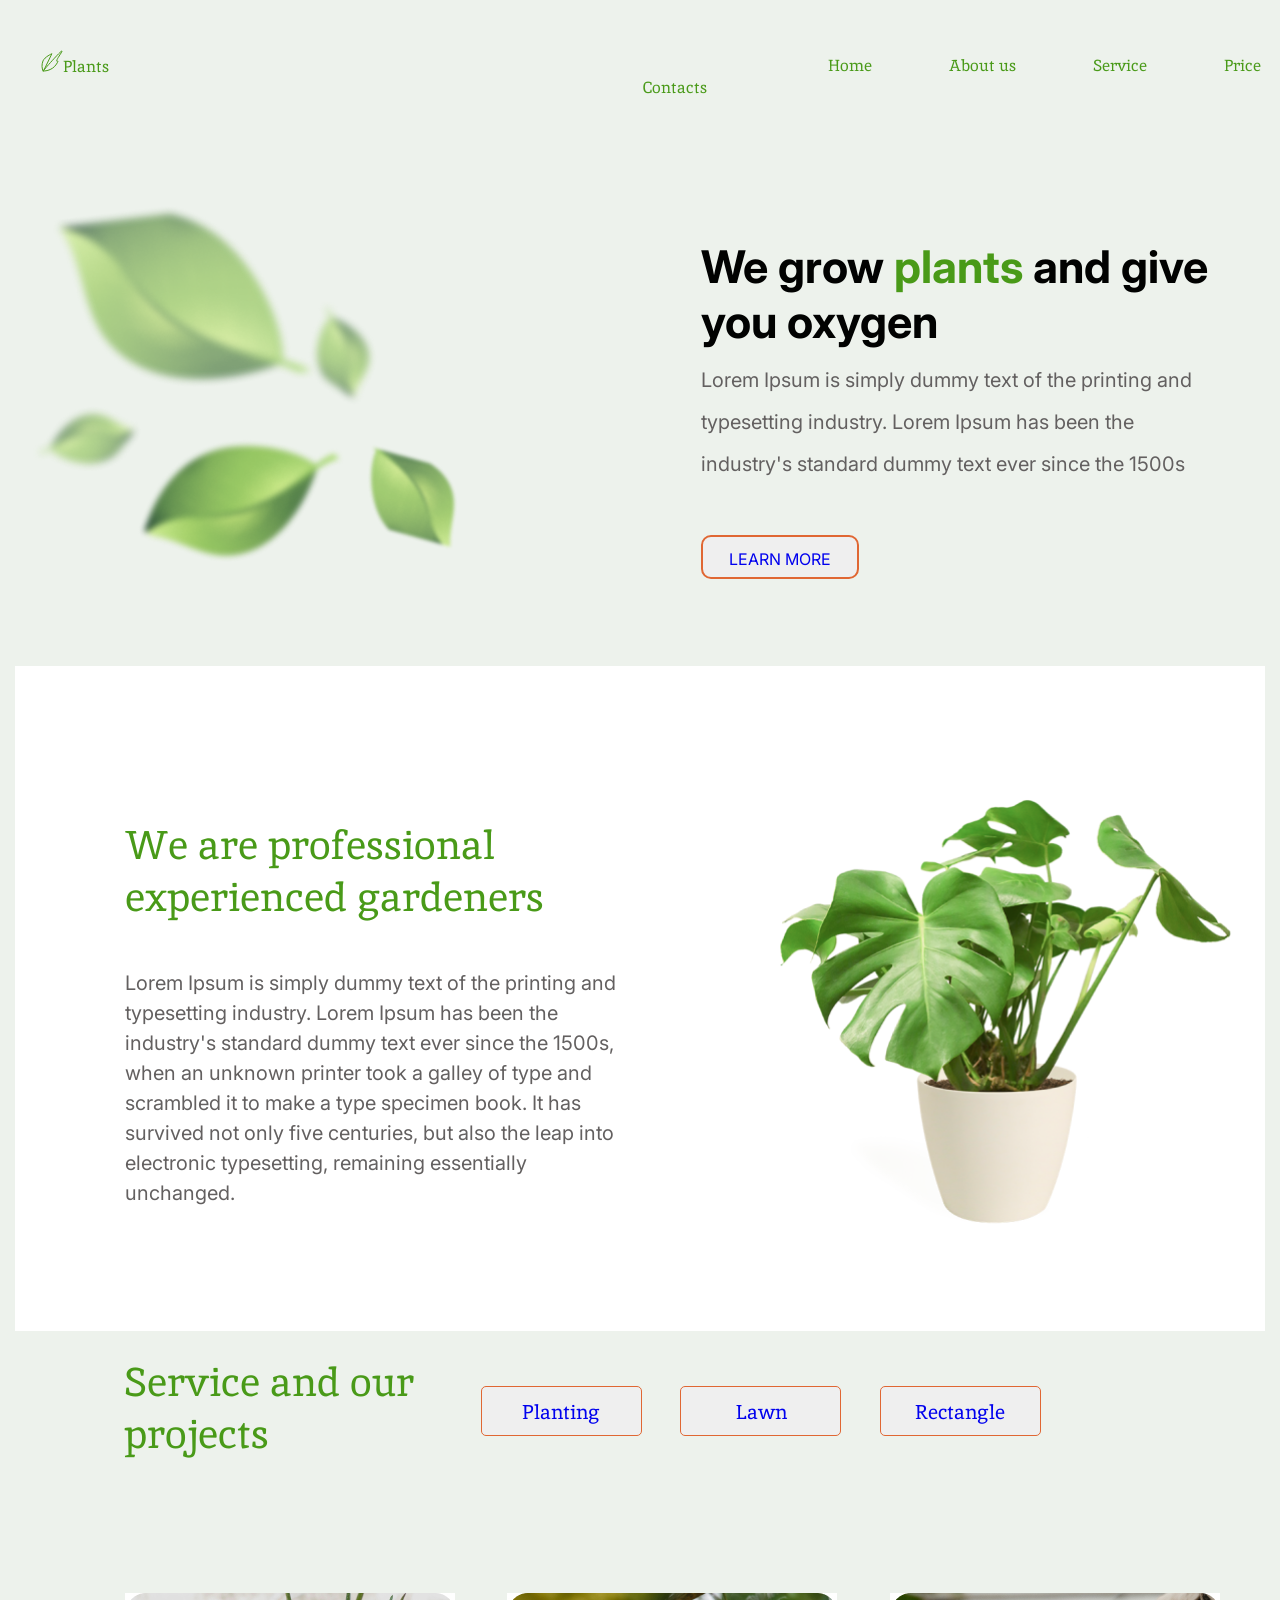
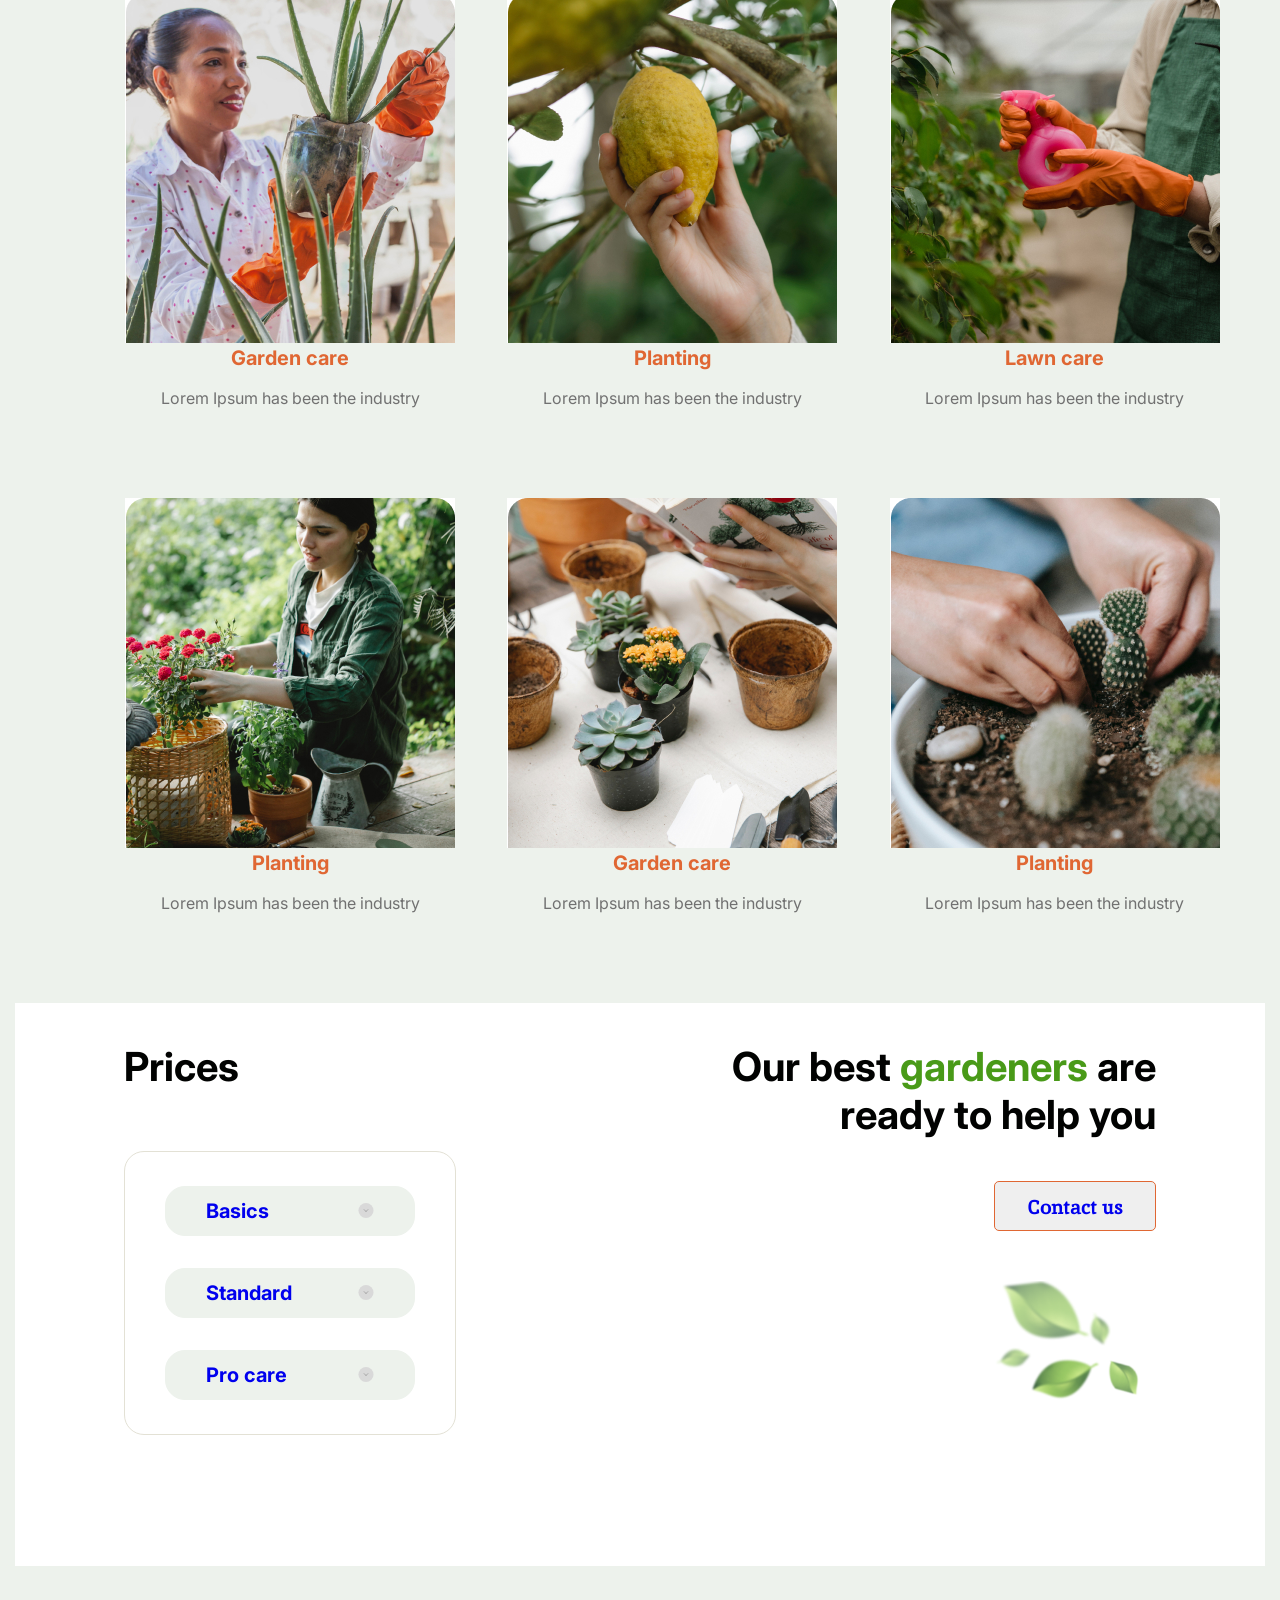
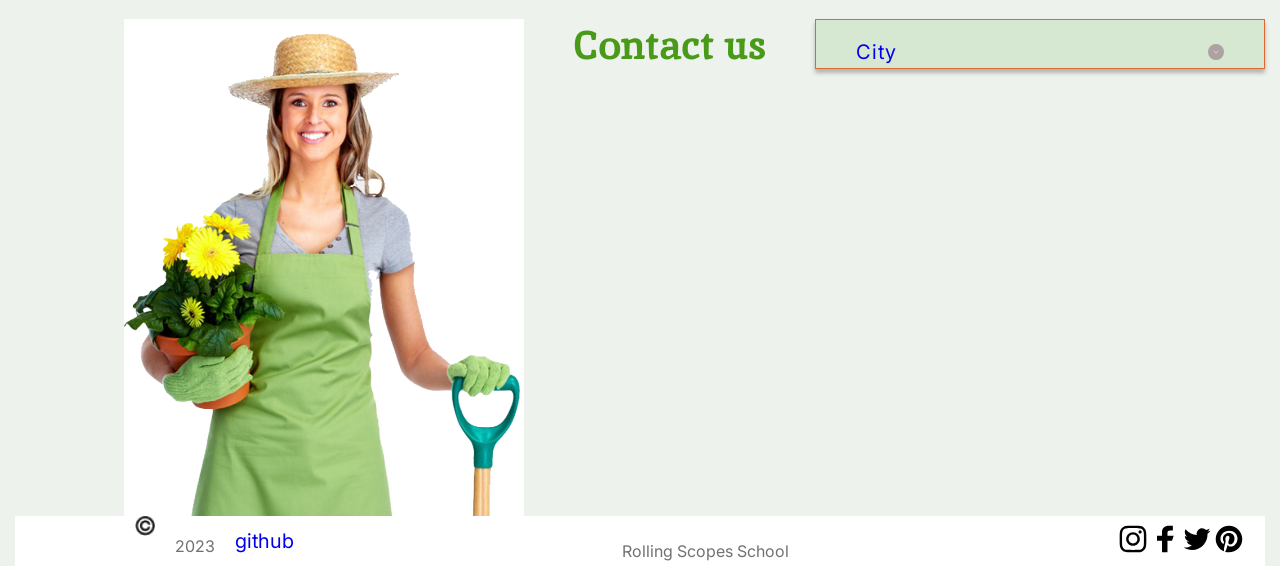
<file: index.html>
<!DOCTYPE html>
<html lang="ru">

<head>
    <meta charset="UTF-8">
    <meta name="viewport" content="width=device-width, initial-scale=1.0">
    <title>Plants</title>
    <link rel="stylesheet" type="text/css" href="css/style.css">
    <link rel="preconnect" href="https://fonts.googleapis.com">
    <link rel="preconnect" href="https://fonts.gstatic.com" crossorigin>
    <link href="https://fonts.googleapis.com/css2?family=Inika&display=swap" rel="stylesheet">
    <link rel="preconnect" href="https://fonts.googleapis.com">
    <link rel="preconnect" href="https://fonts.gstatic.com" crossorigin>
    <link href="https://fonts.googleapis.com/css2?family=Inika&family=Inter:wght@400;700&display=swap" rel="stylesheet">
</head>

<body>
    <div class="wrapper">
        <header class="header">
            <div class="header__container">
                <div class="container">
                    <nav class="menu__header">
                        <ul class="menu__header_list">
                            <li class="logo"><img src="img/logo_vector.svg">Plants</li>
                            <li class="menu__header_item"><a href="#welcome"></a>Home</li>
                            <li class="menu__header_item"><a href="#about"></a>About us</li>
                            <li class="menu__header_item"><a href="#service"></a>Service</li>
                            <li class="menu__header_item"><a href="#price"></a>Price</li>
                            <li class="menu__header_item"><a href="#contacts"></a>Contacts</li>
                        </ul>
                    </nav>
                </div><!--end container-->
            </div><!--end header__container-->
        </header>
        <main>
            <!--welcome-->
            <section class="welcome">
                <div class="welcome__container">
                    <div class="container">
                        <div class="text__cont">
                            <div class="leafs"><img src="img/jpg/leafs.png"></div>
                            <div class="text__wel">
                                <div class="text_welcome">
                                    <h1>We grow <span style="color: #499A18">plants</span> and give you oxygen</h1>
                                </div>
                                <div class="text__welcome2">
                                    <p>Lorem Ipsum is simply dummy text of the printing and typesetting industry.
                                        Lorem Ipsum has been the <br>industry's standard dummy text ever since the 1500s
                                    </p>
                                </div>
                                <button class="btn_wel"><a href="#welcome">LEARN MORE</a></button>
                            </div>

                        </div>
                    </div><!--end container-->
                </div><!--welcome__container-->
            </section>
            <section class="about">
                <div class="about__container">
                    <div class="container">
                        <div class="text_about">
                            <div class="text__wrap">
                                <h2>We are professional experienced gardeners</h2>
                                <p>Lorem Ipsum is simply dummy text of the printing and typesetting industry.
                                    Lorem Ipsum has been the industry's standard dummy text ever since the 1500s,
                                    when an unknown printer took a galley of type and scrambled it to make a type
                                    specimen book.
                                    It has survived not only five centuries, but also the leap into electronic
                                    typesetting,
                                    remaining essentially unchanged. </p>
                            </div>
                            <div class="card_about"><img src="img/houseplant.png"> </div>
                        </div>
                    </div>
                </div>
            </section>
            <section class="service" id="service">
                <div class="service__container">
                    <div class="service__content">
                        <h2>Service and our <br> projects</h2>

                        <div class="service__btns">
                            <button class="btn_serv"><a href="#welcome">Planting</a></button>
                            <button class="btn_serv"><a href="#welcome">Lawn</a></button>
                            <button class="btn_serv"><a href="#welcome">Rectangle</a></button>
                        </div>
                    </div>
                    <div class="service__list">
                        <div class="service__item">
                            <img src="img/jpg/first.jpg">
                            <div class="text__item">
                                <h3>Garden care</h3>
                                <p>Lorem Ipsum has been the industry</p>
                            </div>
                        </div>
                        <div class="service__item">
                            <img src="img/jpg/4.jpg">
                            <div class="text__item">
                                <h3>Planting</h3>
                                <p>Lorem Ipsum has been the industry</p>
                            </div>
                        </div>
                        <div class="service__item">
                            <img src="img/jpg/2.jpg">
                            <div class="text__item">
                                <h3>Planting</h3>
                                <p>Lorem Ipsum has been the industry</p>
                            </div>
                        </div>
                        <div class="service__item">
                            <img src="img/jpg/5.jpg">
                            <div class="text__item">
                                <h3>Garden care</h3>
                                <p>Lorem Ipsum has been the industry</p>
                            </div>
                        </div>
                        <div class="service__item">
                            <img src="img/jpg/3.jpg">
                            <div class="text__item">
                                <h3>Lawn care</h3>
                                <p>Lorem Ipsum has been the industry</p>
                            </div>
                        </div>
                        <div class="service__item">
                            <img src="img/jpg/6.jpg">
                            <div class="text__item">
                                <h3>Planting</h3>
                                <p>Lorem Ipsum has been the industry</p>
                            </div>
                        </div>
                    </div>
                </div>
            </section>
            <section class="prices" id="prices">
                <div class="prices__container">
                    <div class="prices__contem">
                        <div class="text__prices__contem">
                            <h2>Prices</h2>
                            <div class="prices_list">
                                <div class="price__items">
                                    <button class="btn_price end"><a href="#welcome">Basics</a>
                                        <img src="img/accordion_btn.svg">
                                    </button>
                                    <button class="btn_price end"><a href="#welcome">Standard</a>
                                        <img src="img/accordion_btn.svg">
                                    </button>
                                    <button class="btn_price"><a href="#welcome">Pro care</a>
                                        <img src="img/accordion_btn.svg">
                                    </button>
                                </div>

                            </div>
                        </div>
                        <div class="prices__wrap">
                            <div class="prices__wrap_contact">
                                <h2>Our best <span style="color: #499A18">gardeners</span> are <br>ready to help you
                                </h2>
                                <button class="btn_wrap_contact"><a href="#welcome">Contact us</a></button>
                            </div>
                            <div class="img_conact"><img src="img/jpg/leafs.png"></div>
                        </div>

                    </div>
                </div>
            </section>
            <section class="contacts" id="contscts">
                <div class="contacts__container">
                    <div class="contacts__list1">
                        <img src="img/jpg/contact_woman.jpg">
                    </div>
                    <div class="contacts__list2">
                        <h3>Contact us</h3>
                    </div>
                    <div class="contacts__list3">
                        <button class="btn_contacts"><a href="#welcome">City</a>
                            <img src="img/accordion_btn2.svg">
                        </button>
                    </div>
                </div>
            </section>
        </main>
        <footer class="footer">
            <div class="footer__container">
                <div class="f_rss">
                    <img src="img/jpg/©.png">
                    <p>2023</p>
                    <a href="#welcome">github</a>
                </div>
                <div class="f_rss2">
                    <p>Rolling Scopes School</p>
                </div>
                <div class="f_social">
                    <nav class="social">
                        <ul class="footer_finstw">
                            <li class="instagram" id="inst"><img src="img/inst.svg"></li>
                            <li class="facebooc"><img src="img/fb.svg"></li>
                            <li class="twiter"><img src="img/jpg/tw.svg"></li>
                            <li class="pinterest"><img src="img/jpg/pinterest.svg"></li>

                        </ul>
                    </nav>


                </div>
            </div>
        </footer>
    </div> <!--end wrapper-->
</body>

</html>
</file>
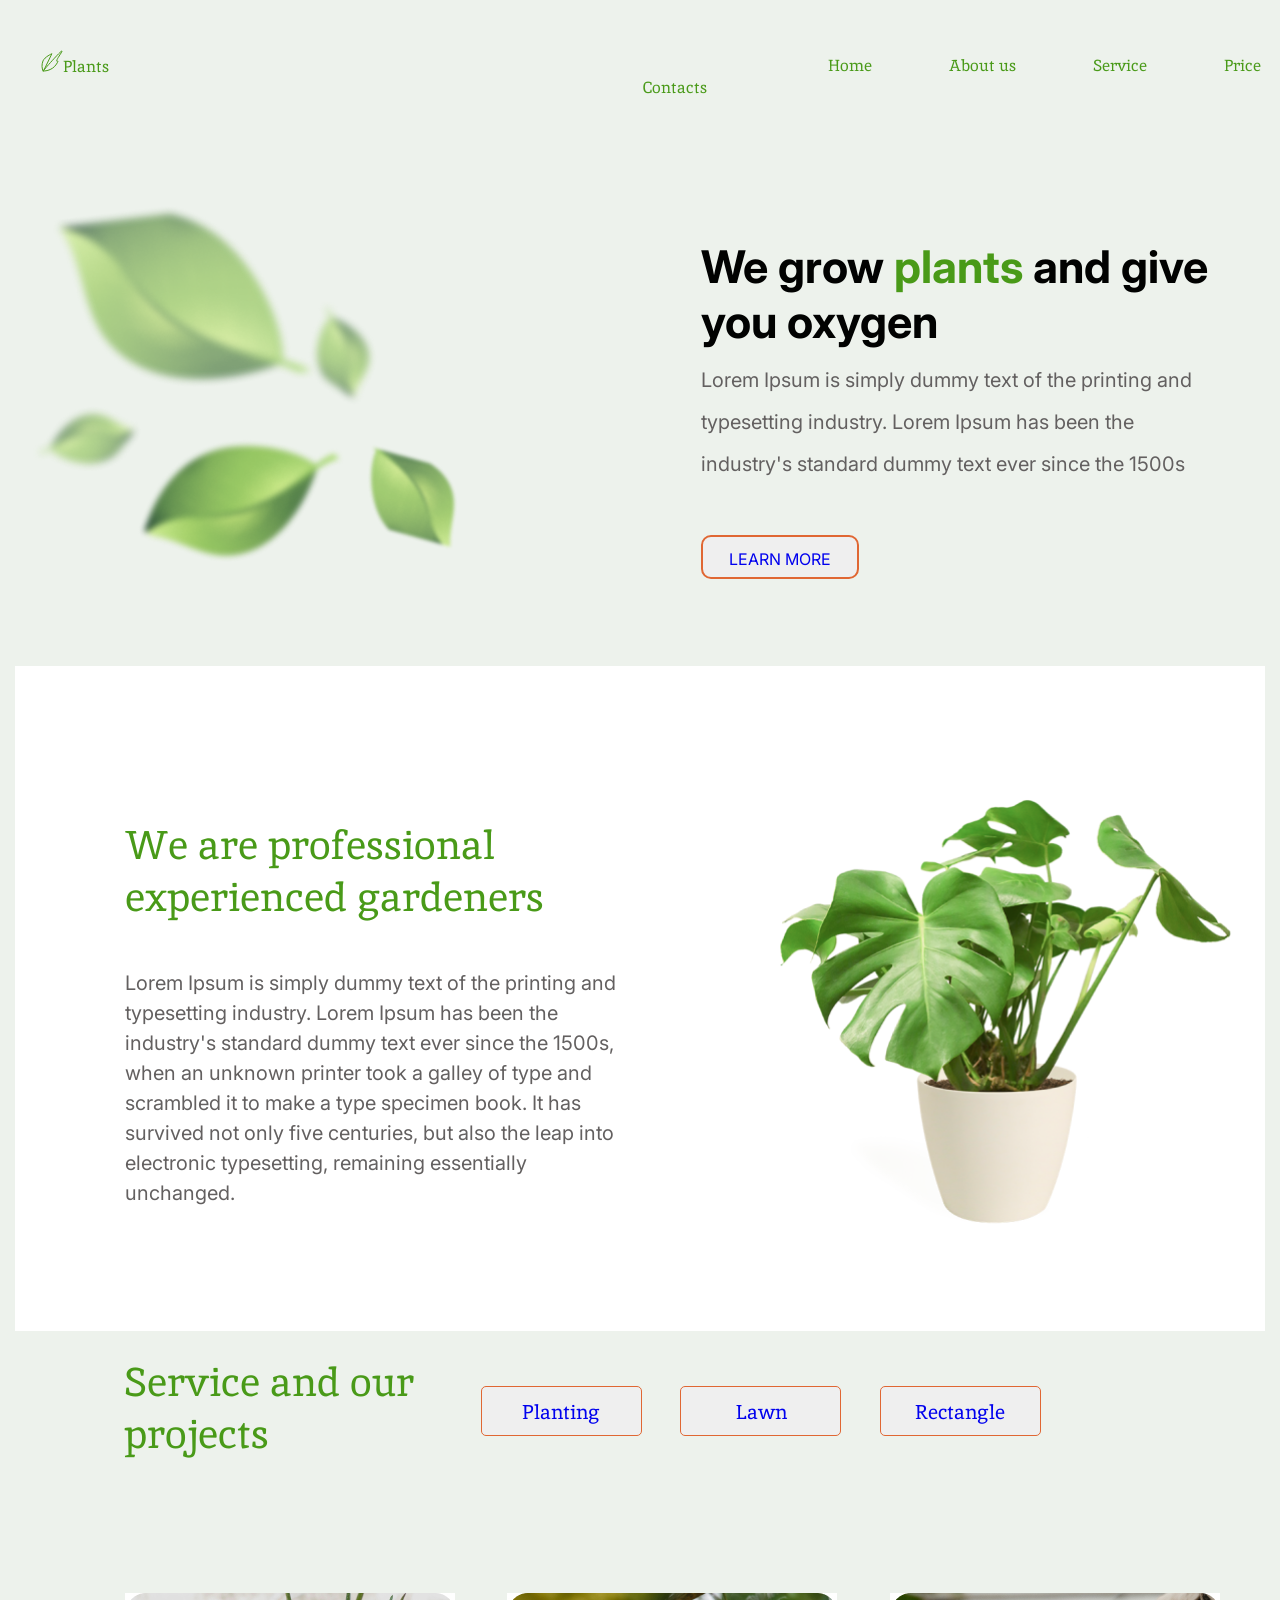
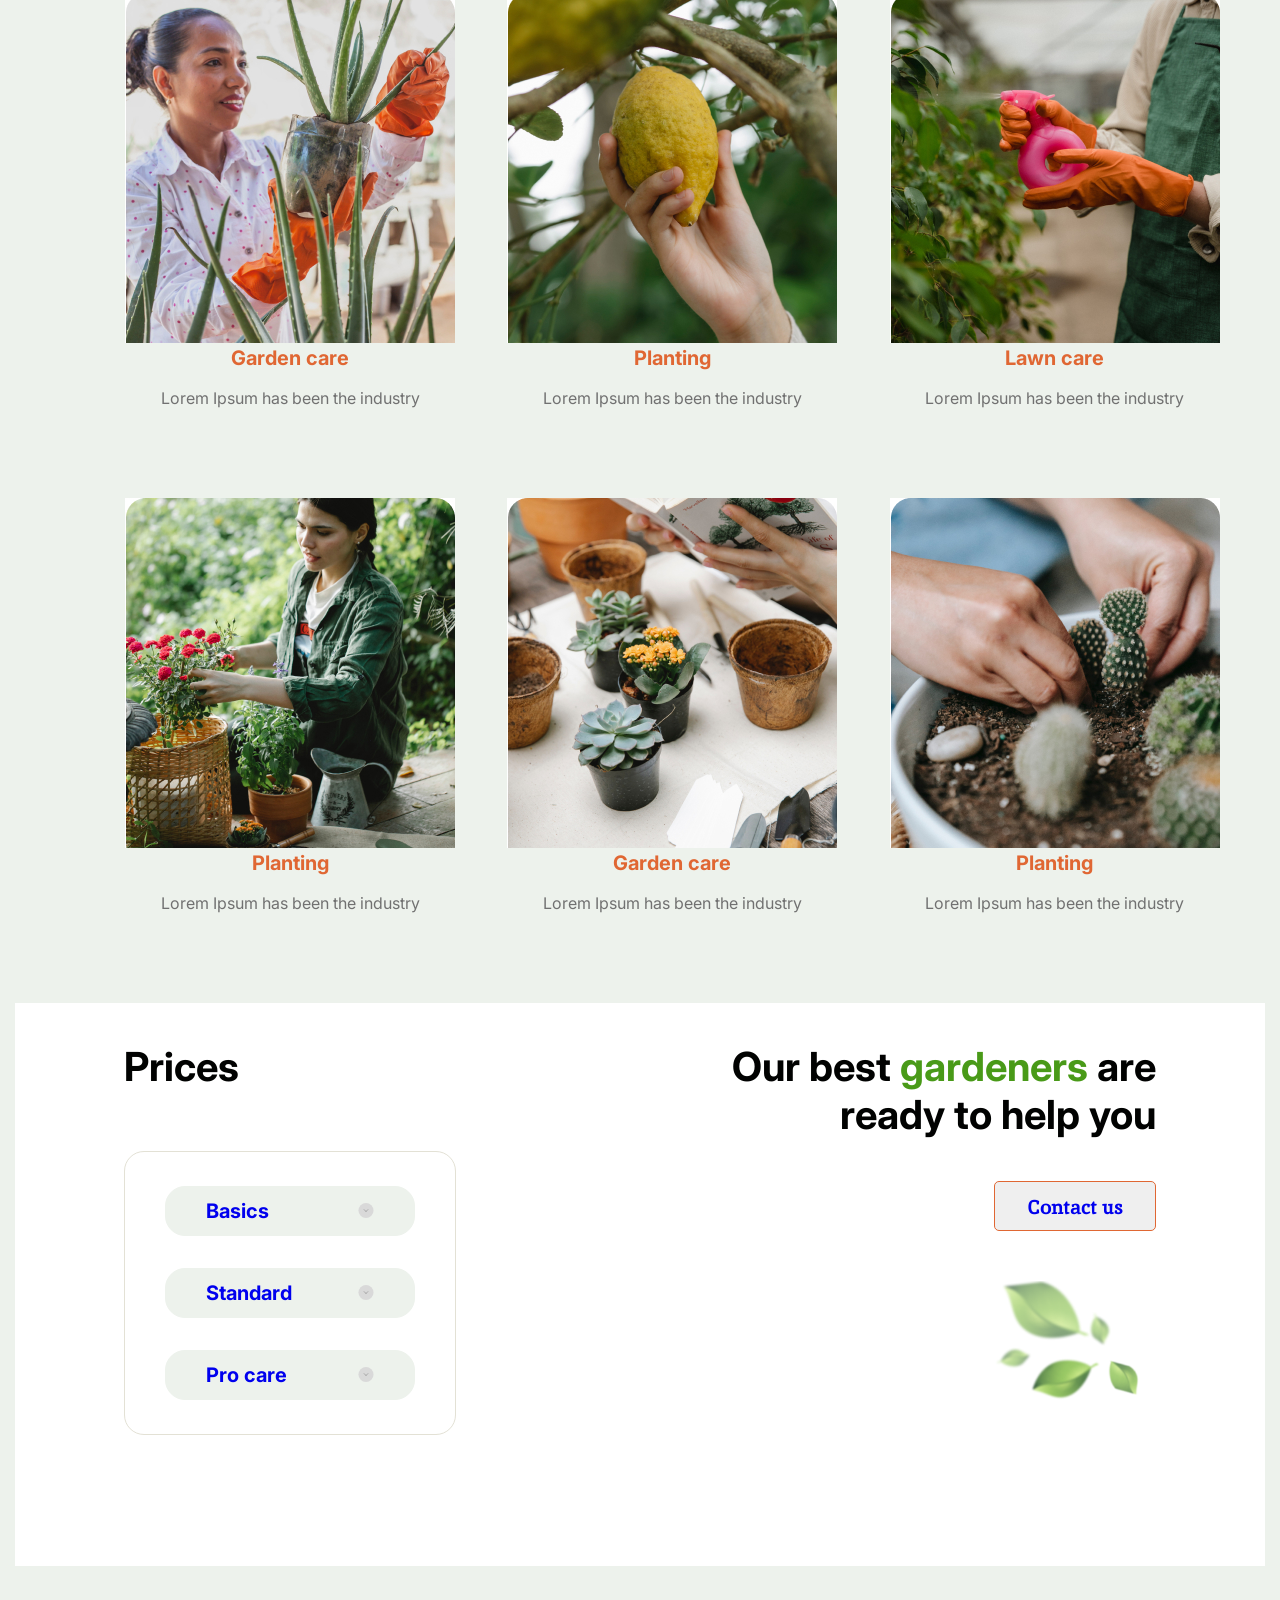
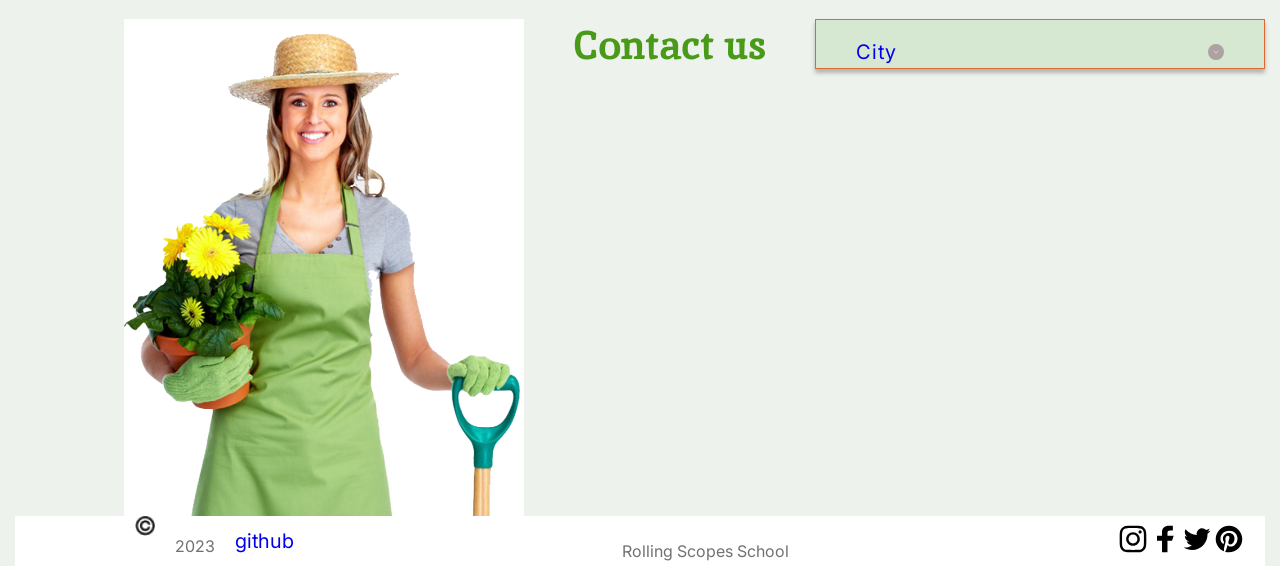
<file: html/plants.html>
<!DOCTYPE html>
<html lang="ru">

<head>
    <meta charset="UTF-8">
    <meta name="viewport" content="width=device-width, initial-scale=1.0">
    <title>Plants</title>
    <link rel="stylesheet" type="text/css" href="/css/style.css">
    <link rel="preconnect" href="https://fonts.googleapis.com">
    <link rel="preconnect" href="https://fonts.gstatic.com" crossorigin>
    <link href="https://fonts.googleapis.com/css2?family=Inika&display=swap" rel="stylesheet">
    <link rel="preconnect" href="https://fonts.googleapis.com">
    <link rel="preconnect" href="https://fonts.gstatic.com" crossorigin>
    <link href="https://fonts.googleapis.com/css2?family=Inika&family=Inter:wght@400;700&display=swap" rel="stylesheet">
</head>

<body>
    <div class="wrapper">
        <header class="header">
            <div class="header__container">
                <div class="container">
                    <nav class="menu__header">
                        <ul class="menu__header_list">
                            <li class="logo"><img src="/img/logo_vector.svg">Plants</li>
                            <li class="menu__header_item"><a href="#welcome"></a>Home</li>
                            <li class="menu__header_item"><a href="#about"></a>About us</li>
                            <li class="menu__header_item"><a href="#service"></a>Service</li>
                            <li class="menu__header_item"><a href="#price"></a>Price</li>
                            <li class="menu__header_item"><a href="#contacts"></a>Contacts</li>
                        </ul>
                    </nav>
                </div><!--end container-->
            </div><!--end header__container-->
        </header>
        <main>
            <!--welcome-->
            <section class="welcome">
                <div class="welcome__container">
                    <div class="container">
                        <div class="text__cont">
                            <div class="leafs"><img src="/img/jpg/leafs.png"></div>
                            <div class="text__wel">
                                <div class="text_welcome">
                                    <h1>We grow <span style="color: #499A18">plants</span> and give you oxygen</h1>
                                </div>
                                <div class="text__welcome2">
                                    <p>Lorem Ipsum is simply dummy text of the printing and typesetting industry.
                                        Lorem Ipsum has been the <br>industry's standard dummy text ever since the 1500s
                                    </p>
                                </div>
                                <button class="btn_wel"><a href="#welcome">LEARN MORE</a></button>
                            </div>

                        </div>
                    </div><!--end container-->
                </div><!--welcome__container-->
            </section>
            <section class="about">
                <div class="about__container">
                    <div class="container">
                        <div class="text_about">
                            <div class="text__wrap">
                                <h2>We are professional experienced gardeners</h2>
                                <p>Lorem Ipsum is simply dummy text of the printing and typesetting industry.
                                    Lorem Ipsum has been the industry's standard dummy text ever since the 1500s,
                                    when an unknown printer took a galley of type and scrambled it to make a type
                                    specimen book.
                                    It has survived not only five centuries, but also the leap into electronic
                                    typesetting,
                                    remaining essentially unchanged. </p>
                            </div>
                            <div class="card_about"><img src="/img/houseplant.png"> </div>
                        </div>
                    </div>
                </div>
            </section>
            <section class="service" id="service">
                <div class="service__container">
                    <div class="service__content">
                        <h2>Service and our <br> projects</h2>

                        <div class="service__btns">
                            <button class="btn_serv"><a href="#welcome">Planting</a></button>
                            <button class="btn_serv"><a href="#welcome">Lawn</a></button>
                            <button class="btn_serv"><a href="#welcome">Rectangle</a></button>
                        </div>
                    </div>
                    <div class="service__list">
                        <div class="service__item">
                            <img src="/img/jpg/first.jpg">
                            <div class="text__item">
                                <h3>Garden care</h3>
                                <p>Lorem Ipsum has been the industry</p>
                            </div>
                        </div>
                        <div class="service__item">
                            <img src="/img/jpg/4.jpg">
                            <div class="text__item">
                                <h3>Planting</h3>
                                <p>Lorem Ipsum has been the industry</p>
                            </div>
                        </div>
                        <div class="service__item">
                            <img src="/img/jpg/2.jpg">
                            <div class="text__item">
                                <h3>Planting</h3>
                                <p>Lorem Ipsum has been the industry</p>
                            </div>
                        </div>
                        <div class="service__item">
                            <img src="/img/jpg/5.jpg">
                            <div class="text__item">
                                <h3>Garden care</h3>
                                <p>Lorem Ipsum has been the industry</p>
                            </div>
                        </div>
                        <div class="service__item">
                            <img src="/img/jpg/3.jpg">
                            <div class="text__item">
                                <h3>Lawn care</h3>
                                <p>Lorem Ipsum has been the industry</p>
                            </div>
                        </div>
                        <div class="service__item">
                            <img src="/img/jpg/6.jpg">
                            <div class="text__item">
                                <h3>Planting</h3>
                                <p>Lorem Ipsum has been the industry</p>
                            </div>
                        </div>
                    </div>
                </div>
            </section>
            <section class="prices" id="prices">
                <div class="prices__container">
                    <div class="prices__contem">
                        <div class="text__prices__contem">
                            <h2>Prices</h2>
                            <div class="prices_list">
                                <div class="price__items">
                                    <button class="btn_price end"><a href="#welcome">Basics</a>
                                        <img src="/img/accordion_btn.svg">
                                    </button>
                                    <button class="btn_price end"><a href="#welcome">Standard</a>
                                        <img src="/img/accordion_btn.svg">
                                    </button>
                                    <button class="btn_price"><a href="#welcome">Pro care</a>
                                        <img src="/img/accordion_btn.svg">
                                    </button>
                                </div>

                            </div>
                        </div>
                        <div class="prices__wrap">
                            <div class="prices__wrap_contact">
                                <h2>Our best <span style="color: #499A18">gardeners</span> are <br>ready to help you
                                </h2>
                                <button class="btn_wrap_contact"><a href="#welcome">Contact us</a></button>
                            </div>
                            <div class="img_conact"><img src="/img/jpg/leafs.png"></div>
                        </div>

                    </div>
                </div>
            </section>
            <section class="contacts" id="contscts">
                <div class="contacts__container">
                    <div class="contacts__list1">
                        <img src="/img/jpg/contact_woman.jpg">
                    </div>
                    <div class="contacts__list2">
                        <h3>Contact us</h3>
                    </div>
                    <div class="contacts__list3">
                        <button class="btn_contacts"><a href="#welcome">City</a>
                            <img src="/img/accordion_btn2.svg">
                        </button>
                    </div>
                </div>
            </section>
        </main>
        <footer class="footer">
            <div class="footer__container">
                <div class="f_rss">
                    <img src="/img/jpg/©.png">
                    <p>2023</p>
                    <a href="#welcome">github</a>
                </div>
                <div class="f_rss2">
                    <p>Rolling Scopes School</p>
                </div>
                <div class="f_social">
                    <nav class="social">
                        <ul class="footer_finstw">
                            <li class="instagram" id="inst"><img src="/img/inst.svg"></li>
                            <li class="facebooc"><img src="/img/fb.svg"></li>
                            <li class="twiter"><img src="/img/jpg/tw.svg"></li>
                            <li class="pinterest"><img src="/img/jpg/pinterest.svg"></li>

                        </ul>
                    </nav>


                </div>
            </div>
        </footer>
    </div> <!--end wrapper-->
</body>

</html>
</file>
<file: css/style.css>
*,
*::before,
*::after {
  -webkit-box-sizing: border-box;
          box-sizing: border-box;
  margin: 0;
  padding: 0;
}

body {
  background: #edf2ec;
  font-family: "Inter", sans-serif;
  color: #010201;
  font-size: 20px;
}

.wrapper {
  max-width: 1470px;
  margin: 0 auto;
  padding: 0 15px;
}

.container {
  max-width: 1220px;
  margin: 0 auto;
}

h1 {
  font-family: "Inter", sans-serif;
  font-weight: 700;
  font-size: 45px;
}

h2 {
  font-family: "Inika", serif;
  font-weight: 400;
  font-size: 40px;
  line-height: 52px;
  color: #499a18;
}

h3 {
  font-family: "Inter", sans-serif;
  font-weight: 700;
  font-size: 20px;
  line-height: 20px;
  color: #E06733;
}

p {
  line-height: 1.8;
}

.header {
  min-height: 134px;
}

.menu__header_list {
  position: absolute;
  display: -webkit-box;
  display: -ms-flexbox;
  display: flex;
  -ms-flex-wrap: wrap;
      flex-wrap: wrap;
  -ms-flex-pack: distribute;
      justify-content: space-around;
  padding-top: 55px;
  padding-bottom: 55px;
}

.menu__header_item {
  margin: 0 8px;
  display: -webkit-box;
  display: -ms-flexbox;
  display: flex;
  -ms-flex-wrap: wrap;
      flex-wrap: wrap;
}
.menu__header_item a {
  color: #010201;
  font-family: "Inika", serif;
  padding-left: 40px;
  display: block;
  -webkit-transition: 0.3s;
  transition: 0.3s;
}
.menu__header_item a:hover {
  color: #499a18;
}

.logo {
  padding-right: 650px;
  margin-top: -5px;
}

ul {
  list-style-type: none;
  font-family: "Inika";
  font-weight: 400;
  font-size: 16px;
  color: #499a18;
}

a {
  text-decoration: none;
}

.welcome {
  min-height: 532px;
}
.welcome__container {
  position: absolute;
  top: 0;
  left: 0;
  right: 0;
  margin-top: 175px;
  min-height: 532px;
}

.text__cont {
  display: -webkit-box;
  display: -ms-flexbox;
  display: flex;
  -ms-flex-wrap: wrap;
      flex-wrap: wrap;
  -webkit-box-pack: justify;
      -ms-flex-pack: justify;
          justify-content: space-between;
  -webkit-box-align: center;
      -ms-flex-align: center;
          align-items: center;
}

.leafs {
  width: 449px;
  height: 408px;
  padding-top: 15px;
}
.leafs img {
  width: 100%;
  height: auto;
}

.text__wel {
  height: auto;
  width: 549px;
  margin-top: 30px;
}
.text__wel p {
  font-family: "Inter", sans-serif;
  font-weight: 400;
  font-size: 20px;
  color: #636060;
  text-align: start;
  padding-top: 10px;
  line-height: 2.1;
}
.text__wel h1 {
  padding-top: 30px;
}

.btn_wel {
  display: -webkit-box;
  display: -ms-flexbox;
  display: flex;
  -ms-flex-wrap: wrap;
      flex-wrap: wrap;
  width: 158px;
  height: 44px;
  border: 2px solid #e06733;
  text-align: center;
  border-radius: 10px;
  font-family: "Inter", sans-serif;
  font-weight: 400;
  font-size: 16px;
  line-height: 20px;
  text-align: center;
  display: inline-block;
  margin-top: 50px;
}

.about {
  padding-top: 93px;
  padding-bottom: 87px;
  background: #ffffff;
}

.about__container {
  -webkit-column-count: 2;
     -moz-column-count: 2;
          column-count: 2;
}

.text__wrap {
  height: auto;
  max-width: 605px;
  text-align: start;
  display: inline-block;
  padding-top: 60px;
  margin-left: 110px;
}
.text__wrap p {
  padding-top: 45px;
  line-height: 1.5;
  text-align: start;
  font-family: "Inter", sans-serif;
  font-weight: 400;
  font-size: 20px;
  line-height: 30px;
  color: #636060;
}

.card_about {
  height: 479px;
  max-width: 465px;
  padding-right: 0;
  margin-left: 130px;
}
.card_about img {
  width: 100%;
  height: auto;
  -o-object-fit: cover;
     object-fit: cover;
}

.text_about {
  min-height: 480px;
}

.service__content {
  height: auto;
  -webkit-column-count: 2;
     -moz-column-count: 2;
          column-count: 2;
  -webkit-column-gap: 142px;
     -moz-column-gap: 142px;
          column-gap: 142px;
  padding-top: 25px;
  padding-left: 109px;
  -webkit-box-align: center;
      -ms-flex-align: center;
          align-items: center;
  padding-bottom: 120px;
}
.service__content h2 {
  height: auto;
  text-align: start;
}

.service__btns {
  width: 559px;
  height: auto;
  -webkit-column-count: 3;
     -moz-column-count: 3;
          column-count: 3;
  -webkit-column-gap: 40px;
     -moz-column-gap: 40px;
          column-gap: 40px;
  padding-top: 30px;
  margin-left: -285px;
}

.service__list {
  -webkit-column-count: 3;
     -moz-column-count: 3;
          column-count: 3;
  -webkit-column-gap: 117px;
     -moz-column-gap: 117px;
          column-gap: 117px;
  padding-left: 110px;
  padding-right: 110px;
}

.service__item {
  width: 330px;
  height: 450px;
  border-radius: 20px 20px 0px 0px;
  margin-bottom: 55px;
}
.service__item .img {
  width: 100%;
  height: 75%;
  -o-object-fit: cover;
     object-fit: cover;
}

button {
  display: -webkit-box;
  display: -ms-flexbox;
  display: flex;
  -ms-flex-wrap: wrap;
      flex-wrap: wrap;
  width: 161px;
  height: 50px;
  border: 1px solid #e06733;
  text-align: center;
  border-radius: 5px;
  font-family: "Inter", sans-serif;
  font-family: "Inika", serif;
  font-weight: 400;
  font-size: 20px;
  line-height: 26px;
  padding-top: 12px;
  padding-bottom: 12px;
  text-align: center;
  display: inline-block;
}

h3 {
  text-align: center;
}

p {
  font-family: "Inter", sans-serif;
  font-weight: 400;
  font-size: 16px;
  line-height: 20px;
  color: #717171;
  text-align: center;
  padding-top: 20px;
}

.prices {
  padding-top: 40px;
  background: #ffffff;
  padding-bottom: 120px;
}

.prices__contem {
  display: -webkit-box;
  display: -ms-flexbox;
  display: flex;
  -ms-flex-wrap: wrap;
      flex-wrap: wrap;
  -webkit-box-pack: justify;
      -ms-flex-pack: justify;
          justify-content: space-between;
  -webkit-box-align: start;
      -ms-flex-align: start;
          align-items: flex-start;
}

.text__prices__contem {
  width: 332px;
  margin-left: 109px;
}
.text__prices__contem h2 {
  font-family: "Inter", sans-serif;
  font-weight: 700;
  font-size: 40px;
  line-height: 48px;
  color: #010201;
  padding-bottom: 60px;
}

.prices__wrap {
  margin-bottom: 40px;
  padding-right: 109px;
  display: inline-block;
}
.prices__wrap h2 {
  text-align: right;
  font-family: "Inter", sans-serif;
  font-weight: 700;
  font-size: 40px;
  line-height: 48px;
  color: #010201;
}

.img_conact {
  width: 152px;
  height: 175px;
  padding-top: 50px;
  margin-left: 290px;
}
.img_conact img {
  width: 100%;
  height: 100%;
  -o-object-fit: cover;
     object-fit: cover;
}

.prices_list {
  width: 332px;
  height: auto;
  border: 1px solid #e3e1d5;
  border-radius: 20px;
  padding-top: 34px;
  padding-bottom: 2px;
}

.price__items {
  display: -webkit-box;
  display: -ms-flexbox;
  display: flex;
  -ms-flex-wrap: wrap;
      flex-wrap: wrap;
  -webkit-box-pack: justify;
      -ms-flex-pack: justify;
          justify-content: space-between;
  -webkit-box-align: center;
      -ms-flex-align: center;
          align-items: center;
  -webkit-box-orient: vertical;
  -webkit-box-direction: normal;
      -ms-flex-direction: column;
          flex-direction: column;
}

.btn_price {
  display: -webkit-box;
  display: -ms-flexbox;
  display: flex;
  -ms-flex-wrap: wrap;
      flex-wrap: wrap;
  display: flex;
  flex-wrap: wrap;
  -webkit-box-pack: justify;
      -ms-flex-pack: justify;
          justify-content: space-between;
  -webkit-box-align: center;
      -ms-flex-align: center;
          align-items: center;
  background-color: #edf2ec;
  width: 250px;
  height: 50px;
  border: 1px solid #edf2ec;
  -webkit-box-orient: horizontal;
  -webkit-box-direction: normal;
      -ms-flex-direction: row;
          flex-direction: row;
  border-radius: 20px;
  font-family: "Inter", sans-serif;
  font-weight: 700;
  font-size: 20px;
  line-height: 20px;
  color: #000000;
  padding: 12px 40px 12px 40px;
  text-align: center;
  margin-bottom: 32px;
}
.btn_price a {
  text-decoration: none;
}
.btn_price img {
  width: 16px;
  height: 16px;
}

.btn_wrap_contact {
  display: -webkit-box;
  display: -ms-flexbox;
  display: flex;
  -ms-flex-wrap: wrap;
      flex-wrap: wrap;
  width: 162px;
  height: 50px;
  border: 1px solid #e06733;
  text-align: center;
  border-radius: 5px;
  font-family: "Inika", serif;
  font-weight: 700;
  font-size: 20px;
  line-height: 26px;
  text-align: center;
  color: #e06733;
  padding-top: 12px;
  padding-bottom: 12px;
  display: inline-block;
}

.prices__wrap_contact button {
  margin-left: 290px;
  margin-top: 42px;
}

.contacts__container {
  display: -webkit-box;
  display: -ms-flexbox;
  display: flex;
  -ms-flex-wrap: wrap;
      flex-wrap: wrap;
  -webkit-box-pack: justify;
      -ms-flex-pack: justify;
          justify-content: space-between;
  -webkit-box-align: start;
      -ms-flex-align: start;
          align-items: flex-start;
  padding-top: 53px;
  -webkit-box-orient: horizontal;
  -webkit-box-direction: normal;
      -ms-flex-direction: row;
          flex-direction: row;
}

.contacts__list1 {
  width: 400px;
  height: 497px;
  margin-left: 109px;
}
.contacts__list1 img {
  -o-object-fit: cover;
     object-fit: cover;
  width: 100%;
  height: auto;
  object-fit: cover;
}

.contacts__list2 {
  display: -webkit-box;
  display: -ms-flexbox;
  display: flex;
  -webkit-box-pack: start;
      -ms-flex-pack: start;
          justify-content: flex-start;
}
.contacts__list2 h3 {
  font-family: "Inika", serif;
  font-style: normal;
  font-weight: 700;
  font-size: 40px;
  line-height: 52px;
  color: #499a18;
}

.btn_contacts {
  display: -webkit-box;
  display: -ms-flexbox;
  display: flex;
  -ms-flex-wrap: wrap;
      flex-wrap: wrap;
  display: flex;
  flex-wrap: wrap;
  -webkit-box-pack: justify;
      -ms-flex-pack: justify;
          justify-content: space-between;
  -webkit-box-align: center;
      -ms-flex-align: center;
          align-items: center;
  background-color: #edf2ec;
  width: 450px;
  height: 50px;
  background: #d6e7d2;
  -webkit-box-shadow: 0px 4px 4px rgba(0, 0, 0, 0.25);
          box-shadow: 0px 4px 4px rgba(0, 0, 0, 0.25);
  border-radius: 0px;
  padding: 12px 40px 12px 40px;
  text-align: center;
  margin-bottom: 32px;
  font-family: "Inter", sans-serif;
  font-weight: 400;
  font-size: 20px;
  line-height: 40px;
  letter-spacing: 0.05em;
  color: #717171;
  -webkit-box-orient: horizontal;
  -webkit-box-direction: normal;
      -ms-flex-direction: row;
          flex-direction: row;
}
.btn_contacts a {
  text-decoration: none;
}
.btn_contacts img {
  width: 16px;
  height: 16px;
}

.contacts__list3 {
  display: -webkit-box;
  display: -ms-flexbox;
  display: flex;
  -webkit-box-pack: start;
      -ms-flex-pack: start;
          justify-content: flex-start;
}

.footer {
  padding-left: 20px;
  padding-right: 20px;
  background: #ffffff;
  height: auto;
}

.footer__container {
  display: -webkit-box;
  display: -ms-flexbox;
  display: flex;
  -ms-flex-wrap: wrap;
      flex-wrap: wrap;
  -webkit-box-pack: justify;
      -ms-flex-pack: justify;
          justify-content: space-between;
  -webkit-box-align: center;
      -ms-flex-align: center;
          align-items: center;
  padding-left: 100px;
}

.f_rss {
  display: -webkit-box;
  display: -ms-flexbox;
  display: flex;
  width: auto;
  -ms-flex-pack: distribute;
      justify-content: space-around;
  -webkit-box-orient: horizontal;
  -webkit-box-direction: normal;
      -ms-flex-direction: row;
          flex-direction: row;
  font-family: "Inter", sans-serif;
  font-weight: 400;
  font-size: 20px;
  line-height: 50px;
  color: #000000;
}
.f_rss img {
  width: 20px;
  height: 20px;
}
.f_rss p,
.f_rss a {
  padding-left: 20px;
}

.footer_finstw {
  display: -webkit-box;
  display: -ms-flexbox;
  display: flex;
  -ms-flex-wrap: wrap;
      flex-wrap: wrap;
  -ms-flex-pack: distribute;
      justify-content: space-around;
}

a {
  text-decoration: none;
}/*# sourceMappingURL=style.css.map */
</file>
